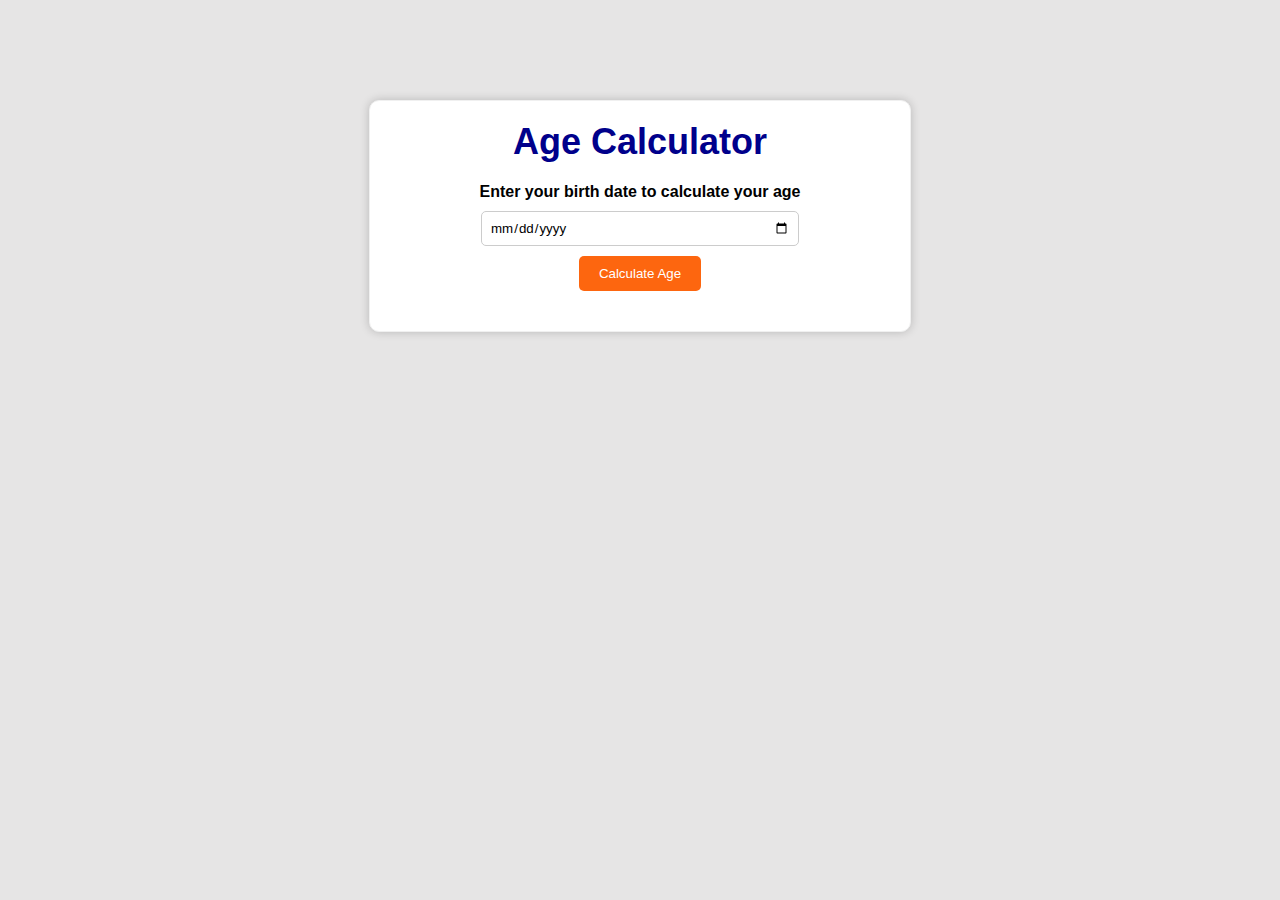
<file: project-2/index.html>
<!DOCTYPE html>
<html lang="en">
  <head>
    <meta charset="UTF-8" />
    <meta name="viewport" content="width=device-width, initial-scale=1.0" />
    <title>Age Calculator day 2</title>
    <link rel="stylesheet" href="style.css">
  </head>

  <body>
    <div class="container">
      <form class="form">
        <h1>Age Calculator</h1>
        <label>Enter your birth date to calculate your age</label>
        <input type="date" id="birthdate" />
        <button id="btn">Calculate Age</button>
        <p id="result"></p>
      </form>
    </div>

    <script src="index.js"></script>
  </body>
</html>
</file>
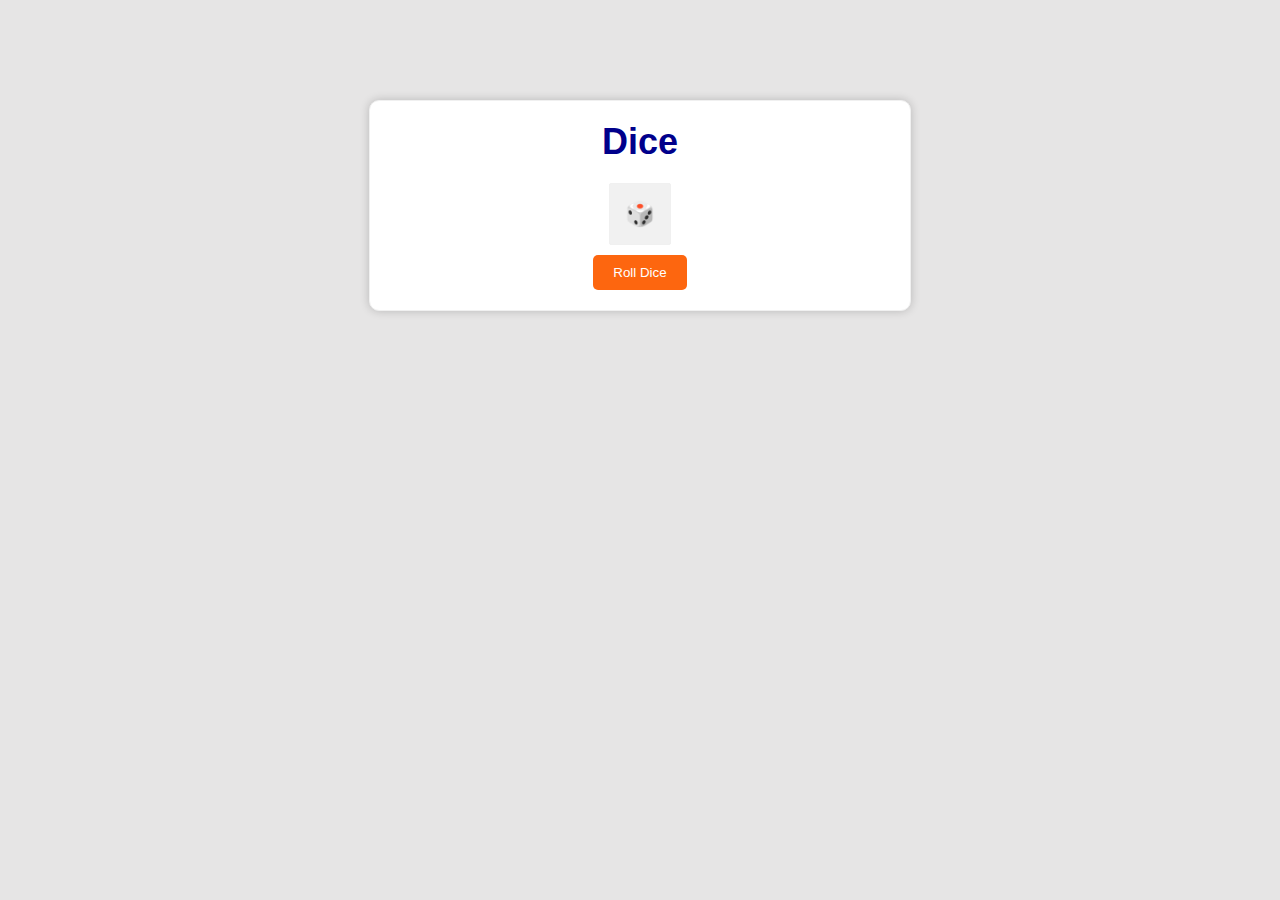
<file: project-3/index.html>
<!DOCTYPE html>
<html lang="en">
  <head>
    <meta charset="UTF-8" />
    <meta name="viewport" content="width=device-width, initial-scale=1.0" />
    <title>Age Calculator day 2</title>
    <link rel="stylesheet" href="style.css">
  </head>

  <body>
    <div class="container">
      
        <h1>Dice</h1>
        <div id="dice">🎲</div>
        <button id="btn">Roll Dice</button>
     
    </div>

    <script src="script.js"></script>
  </body>
</html>
</file>
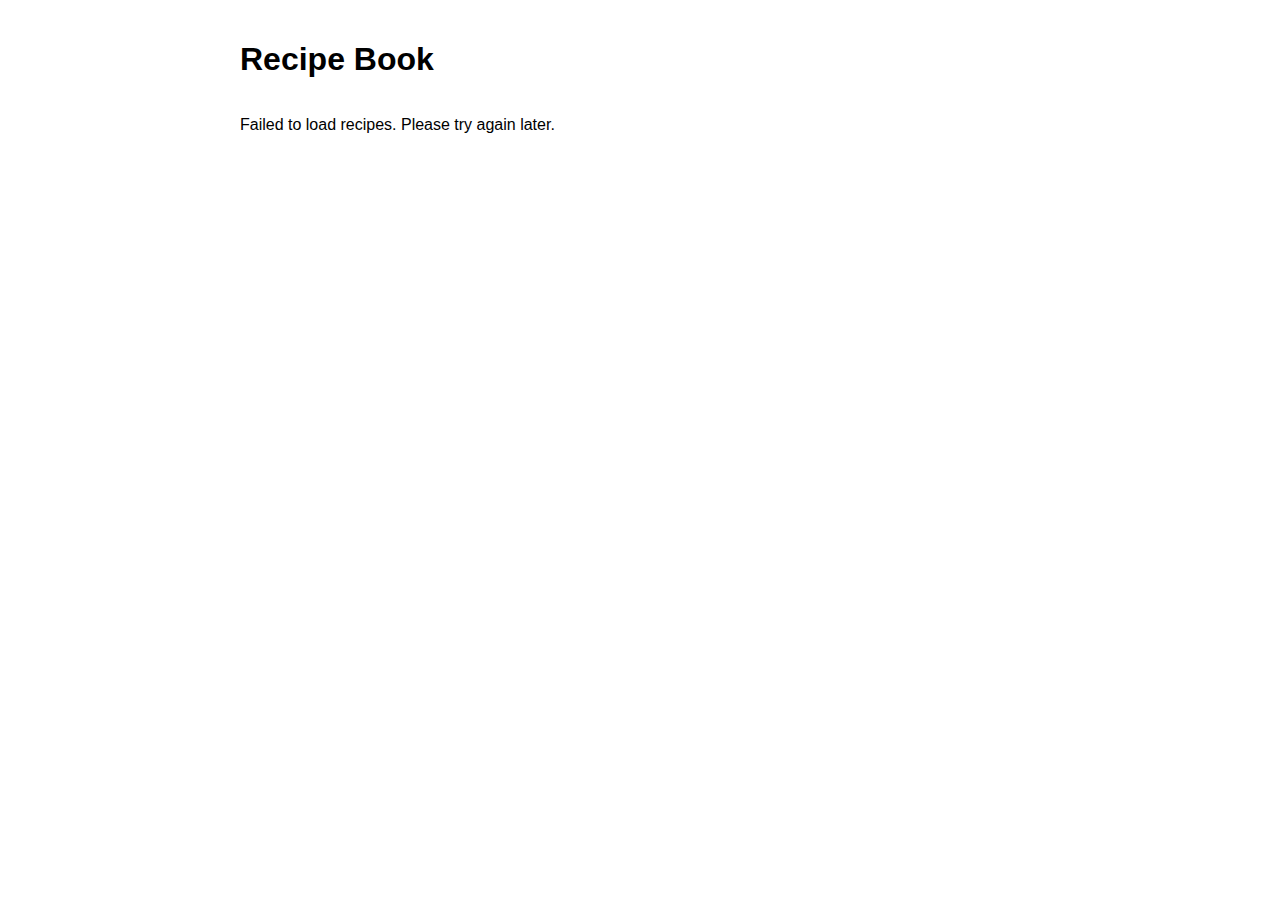
<file: project-4/index.html>
<!DOCTYPE html>
<html lang="en">
<head>
  <meta charset="UTF-8" />
  <meta name="viewport" content="width=device-width, initial-scale=1.0"/>
  <title>Recipe Book</title>
  <link rel="stylesheet" href="style.css" />
</head>
<body>
  <div class="container">
    <h1>Recipe Book</h1>
    <div id="recipeList" class="recipe-list"></div>
  </div>
  <script src="script.js"></script>
</body>
</html>
</file>
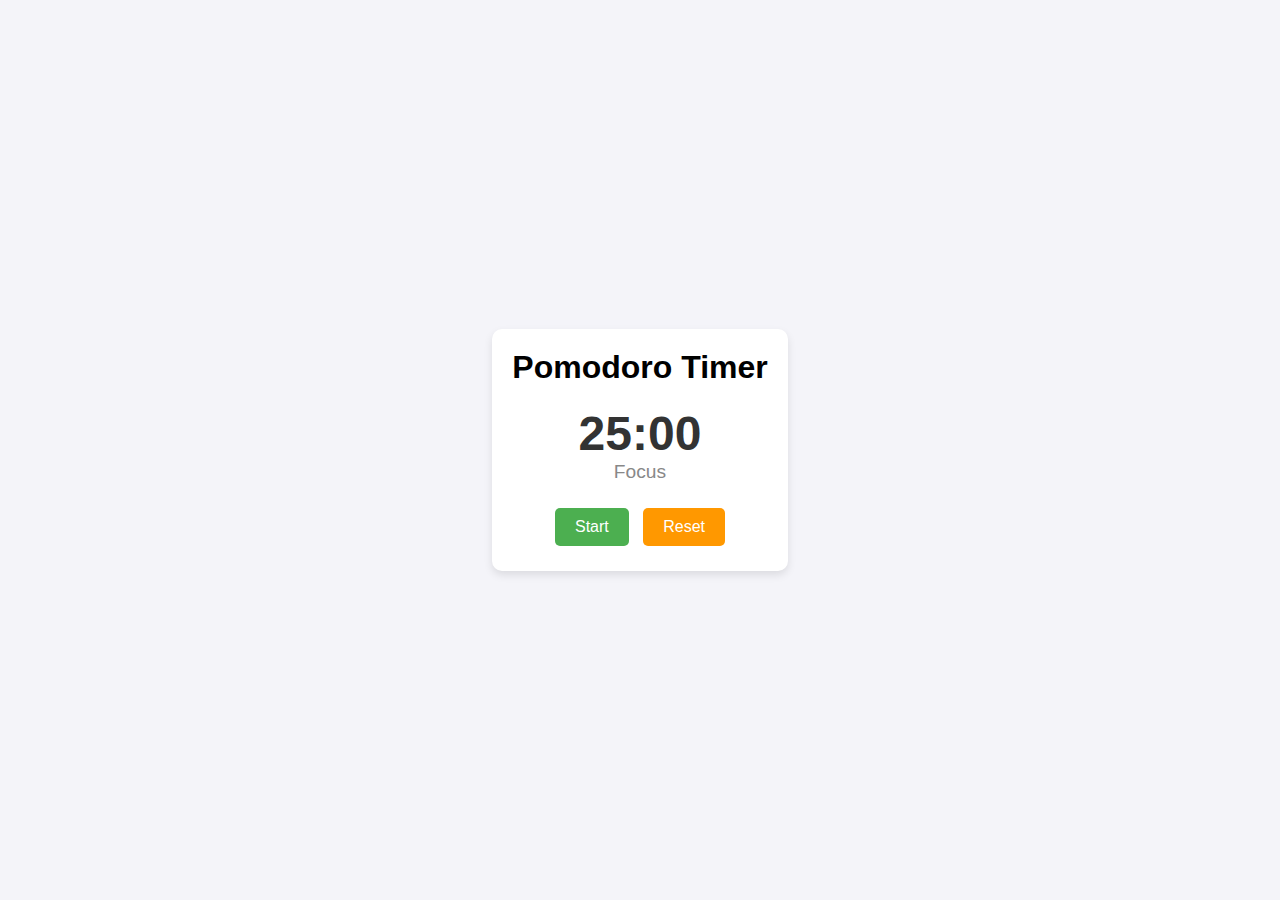
<file: project-5/index.html>
<!DOCTYPE html>
<html lang="en">
<head>
  <meta charset="UTF-8">
  <meta name="viewport" content="width=device-width, initial-scale=1.0">
  <title>Pomodoro Timer</title>
  <link rel="stylesheet" href="style.css">
</head>
<body>
  <div class="container">
    <h1>Pomodoro Timer</h1>
    <div class="timer">
      <div id="time">25:00</div>
      <div id="status">Focus</div>
    </div>
    <div class="controls">
      <button id="start" class="start">Start</button>
      <button id="reset" class="reset">Reset</button>
    </div>
  </div>
  <script src="script.js"></script>
</body>
</html>
</file>
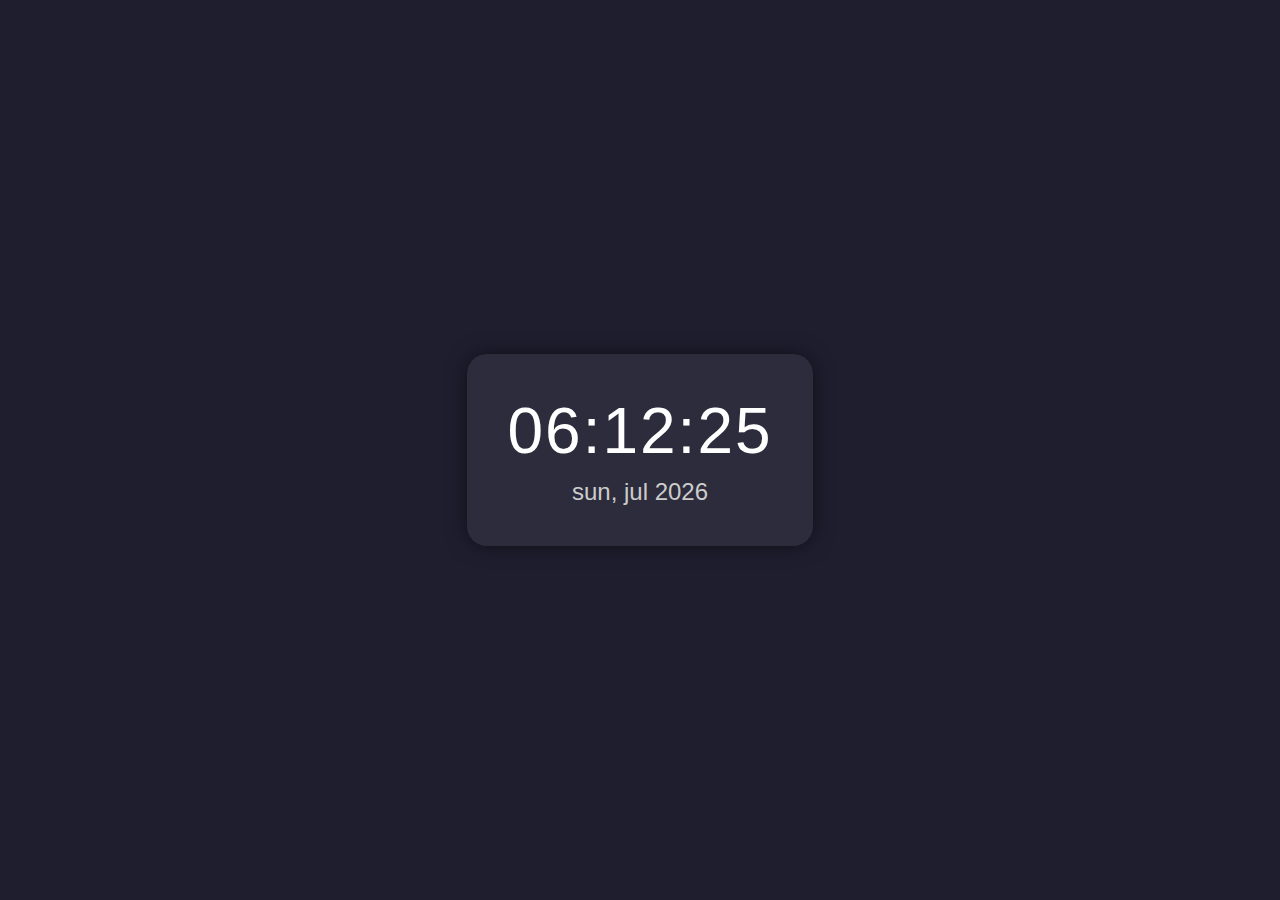
<file: project-6/index.html>
<!DOCTYPE html>
<html lang="en">
<head>
  <meta charset="UTF-8" />
  <meta name="viewport" content="width=device-width, initial-scale=1.0" />
  <title>Clock and Date</title>
  <link rel="stylesheet" href="style.css" />
</head>
<body>
  <div class="container">
    <div class="clock" id="clock">--:--:--</div>
    <div class="date" id="date">-- -- ----</div>
  </div>

  <script src="script.js"></script>
</body>
</html>
</file>
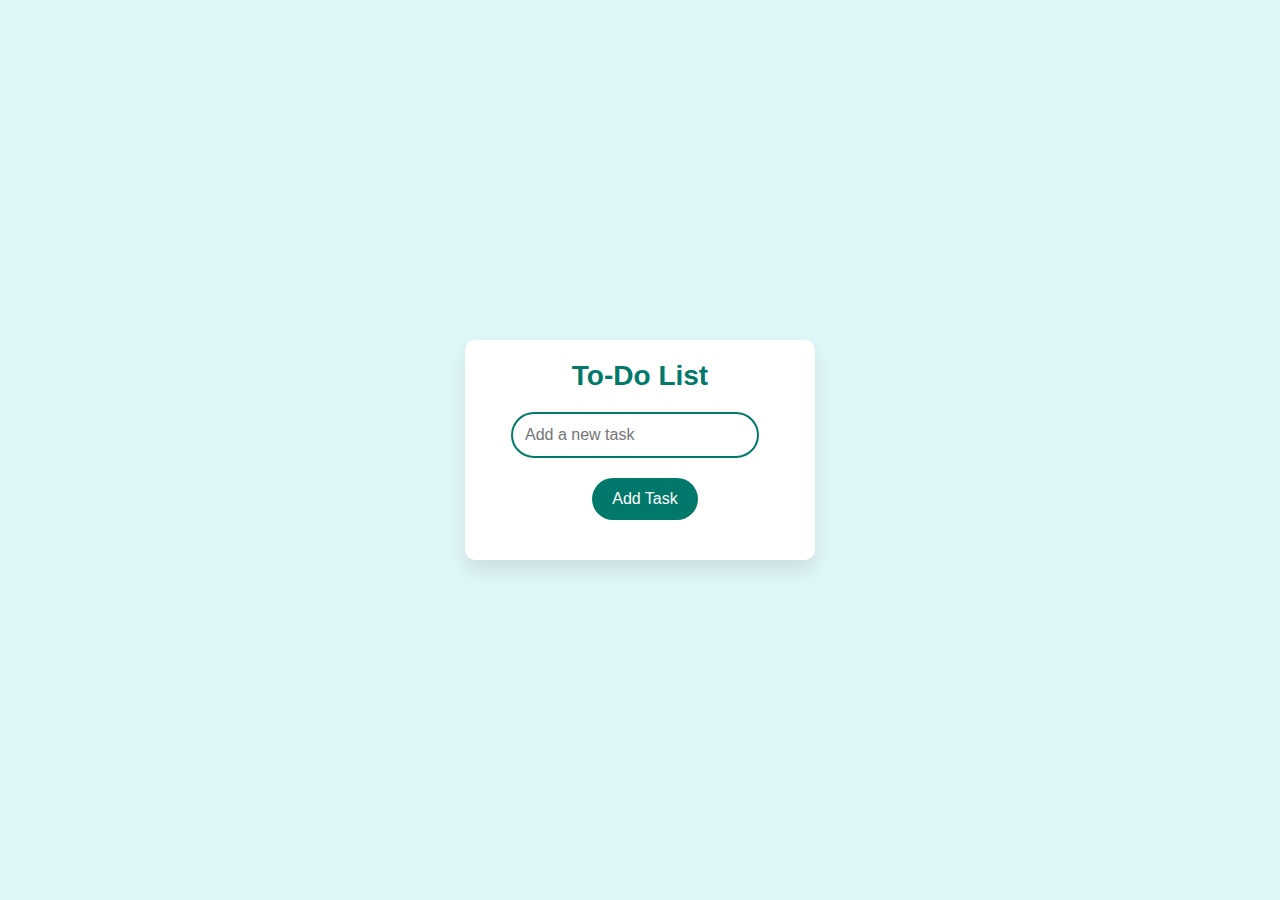
<file: project-7/index.html>
<!DOCTYPE html>
<html lang="en">
<head>
    <meta charset="UTF-8">
    <meta name="viewport" content="width=device-width, initial-scale=1.0">
    <title>To-Do App</title>
    <link rel="stylesheet" href="style.css">
</head>
<body>
    <div class="container">
        <h1>To-Do List</h1>
        <input type="text" id="taskInput" placeholder="Add a new task" />
        <button id="addBtn">Add Task</button>
        <ul id="taskList"></ul>
    </div>

    <script src="script.js"></script>
</body>
</html>
</file>
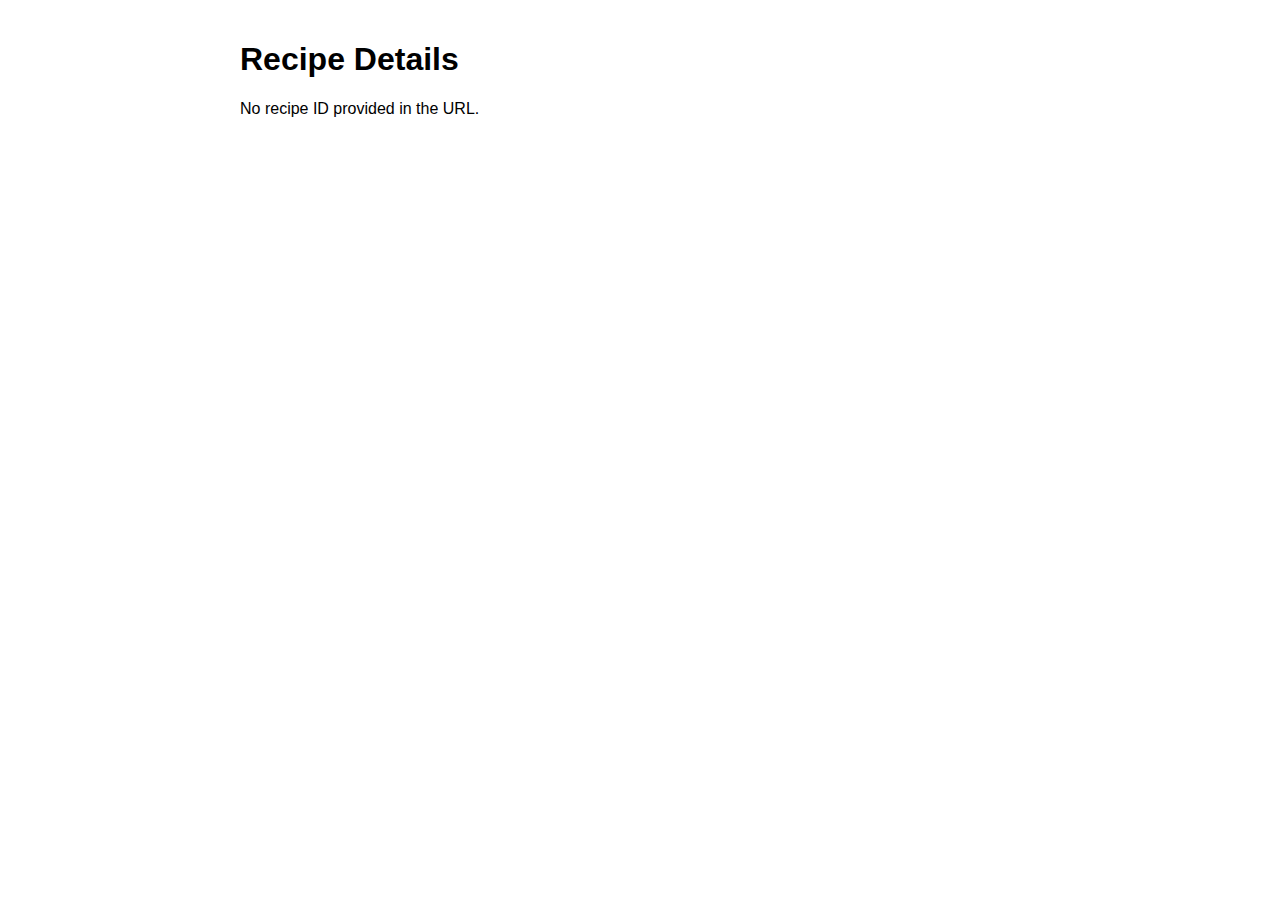
<file: project-4/recipe.html>
<!DOCTYPE html>
<html lang="en">
<head>
  <meta charset="UTF-8" />
  <meta name="viewport" content="width=device-width, initial-scale=1.0"/>
  <title>Recipe Details</title>
  <link rel="stylesheet" href="style.css" />
</head>
<body>
  <div class="container">
    <h1>Recipe Details</h1>
    <div id="recipeDetails" class="recipe-details"></div>
  </div>
  <script src="script.js"></script>
</body>
</html>
</file>
<file: project-2/style.css>
*{
    margin: 0;
    padding: 0;
    font-family: "Montserrat", sans-serif;
    background-color: #e6e5e5;
}

.container{
    display: flex;
    justify-content: center;
    border: 1px solid #f0f0f0;
    border-radius: 10px;
    width: 500px;
    margin: 100px auto;
    padding: 20px;
    box-shadow: 0 0 10px rgba(0, 0, 0, 0.2);
    background-color: white;
}

h1{
    text-align: center;
    font-size: 36px;
    color: darkblue;
    margin-bottom: 20px;
    background-color: white;

}

.form {
    display: flex;
    flex-direction: column;
    align-items: center;
    background-color: white;

    
   
  }


  label {
    font-weight: bold;
    margin-bottom: 10px;
    background-color: white;

  }

  input {
    padding: 8px;
    border: 1px solid #ccc;
    border-radius: 5px;
    width: 100%;
    max-width: 300px;
    background-color: white;

  }

  button {
    background-color: #fd660f;
    color: white;
    border: none;
    padding: 10px 20px;
    border-radius: 5px;
    margin-top: 10px;
    cursor: pointer;
    transition: background-color 0.3s ease;
  }

  
  button:hover {
    background-color: #f76838;
  }
  
  #result {
    margin-top: 20px;
    font-size: 24px;
    font-weight: bold;
  }
</file>
<file: project-3/style.css>
*{
  margin: 0;
  padding: 0;
  font-family: "Montserrat", sans-serif;
  background-color: #e6e5e5;
}

.container{
  display: flex;
  flex-direction: column;
  justify-content: center;
  align-items: center;
  border: 1px solid #f0f0f0;
  border-radius: 10px;
  width: 500px;
  margin: 100px auto;
  padding: 20px;
  box-shadow: 0 0 10px rgba(0, 0, 0, 0.2);
  background-color: white;
}

h1{
  text-align: center;
  font-size: 36px;
  color: darkblue;
  margin-bottom: 20px;
  background-color: white;


}

#dice{
  width: 50px;
  height: 50px;
  border: 1px solid #f0f0f0;
  background-color: #f1f1f1;
  display: flex;
  justify-content: center;
  align-items: center;
  border-radius:2px;
  font-size: 24px;
 padding: 5px;
  transition: transform 0.3s ease;
}


button {
  background-color: #fd660f;
  color: white;
  border: none;
  padding: 10px 20px;
  border-radius: 5px;
  margin-top: 10px;
  cursor: pointer;
  width: fit-content;
  transition: background-color 0.3s ease;
}


button:hover {
  background-color: #f76838;
}
</file>
<file: project-4/style.css>
body {
  font-family: Arial, sans-serif;
  margin: 0;
  padding: 0;
}

.container {
  width: 90%;
  max-width: 800px;
  margin: 0 auto;
  padding: 20px;
}

.recipe-list {
  display: flex;
  flex-wrap: wrap;
  gap: 20px;
}

.recipe-card {
  border: 1px solid #ccc;
  border-radius: 8px;
  padding: 10px;
  width: 200px;
  text-align: center;
}

.recipe-card img {
  width: 100%;
  border-radius: 8px;
}

.recipe-card h3 {
  margin: 10px 0;
}

.recipe-card button {
  padding: 8px 12px;
  background-color: #28a745;
  color: white;
  border: none;
  border-radius: 4px;
  cursor: pointer;
}

.recipe-card button:hover {
  background-color: #218838;
}

.recipe-details img {
  max-width: 100%;
  border-radius: 8px;
}
</file>
<file: project-5/style.css>
* {
    margin: 0;
    padding: 0;
    box-sizing: border-box;
  }
  
  body {
    font-family: Arial, sans-serif;
    display: flex;
    justify-content: center;
    align-items: center;
    height: 100vh;
    background-color: #f4f4f9;
  }
  
  .container {
    text-align: center;
    background-color: white;
    padding: 20px;
    border-radius: 10px;
    box-shadow: 0 4px 8px rgba(0, 0, 0, 0.1);
  }
  
  .timer {
    margin: 20px 0;
  }
  
  #time {
    font-size: 3rem;
    font-weight: bold;
    color: #333;
  }
  
  #status {
    font-size: 1.2rem;
    color: #888;
  }
  
  .controls button {
    border: none;
    padding: 10px 20px;
    margin: 5px;
    border-radius: 5px;
    cursor: pointer;
    font-size: 1rem;
    transition: background-color 0.3s ease;
  }
  
  .start {
    background-color: #4caf50;
    color: white;
  }
  
  .start:hover {
    background-color: #45a049;
  }
  
  .start:disabled{
    cursor: not-allowed;
    background-color: #4caf50;
    opacity: 0.6;

  }
  .reset {
    background-color: #ff9800;
    color: white;
  }
  
  .reset:hover {
    background-color: #fb8c00;
  }
</file>
<file: project-6/style.css>
* {
    margin: 0;
    padding: 0;
    box-sizing: border-box;
  }
  
  body {
    background: #1e1e2f;
    color: #fff;
    font-family: 'Segoe UI', Tahoma, Geneva, Verdana, sans-serif;
    height: 100vh;
    display: flex;
    justify-content: center;
    align-items: center;
  }
  
  .container {
    text-align: center;
    background: #2c2c3c;
    padding: 40px;
    border-radius: 20px;
    box-shadow: 0 0 20px rgba(0,0,0,0.5);
  }
  
  .clock {
    font-size: 4rem;
    letter-spacing: 2px;
    margin-bottom: 10px;
  }
  
  .date {
    font-size: 1.5rem;
    color: #ccc;
  }
</file>
<file: project-7/style.css>
* {
    margin: 0;
    padding: 0;
    box-sizing: border-box;
}

body {
    font-family: 'Roboto', sans-serif;
    background-color: #e0f7fa;
    display: flex;
    justify-content: center;
    align-items: center;
    height: 100vh;
    color: #333;
}

.container {
    background-color: #ffffff;
    padding: 20px;
    box-shadow: 0 10px 20px rgba(0, 0, 0, 0.1);
    border-radius: 10px;
    width: 350px;
    text-align: center;
    transition: transform 0.3s ease;
}

.container:hover {
    transform: scale(1.02);
}

h1 {
    font-size: 28px;
    color: #00796b;
    margin-bottom: 20px;
    font-weight: 600;
}

#taskInput {
    width: 80%;
    padding: 12px;
    margin-right: 10px;
    border: 2px solid #00796b;
    border-radius: 30px;
    outline: none;
    transition: border-color 0.3s ease;
    font-size: 16px;
}

#taskInput:focus {
    border-color: #004d40;
}

#addBtn {
    padding: 12px 20px;
    border: none;
    background-color: #00796b;
    color: white;
    cursor: pointer;
    border-radius: 30px;
    font-size: 16px;
    transition: background-color 0.3s ease;
    margin-left: 10px;
    margin-top: 20px;
}

#addBtn:hover {
    background-color: #004d40;
}

ul {
    list-style-type: none;
    padding: 0;
    margin-top: 20px;
    margin-bottom: 0;
}

li {
    background-color: #f1f1f1;
    margin: 10px 0;
    padding: 15px;
    display: flex;
    justify-content: space-between;
    align-items: center;
    border-radius: 30px;
    box-shadow: 0 4px 6px rgba(0, 0, 0, 0.1);
    font-size: 16px;
    transition: transform 0.2s ease;
}

li:hover {
    transform: translateX(5px);
}

li.completed {
    background-color: #c8e6c9;
    text-decoration: line-through;
    color: #388e3c;
}

button {
    background-color: transparent;
    border: none;
    cursor: pointer;
    color: #d32f2f;
    font-size: 16px;
}

button.delete:hover {
    color: #b71c1c;
}

footer {
    margin-top: 30px;
    font-size: 14px;
    color: #00796b;
}
</file>
